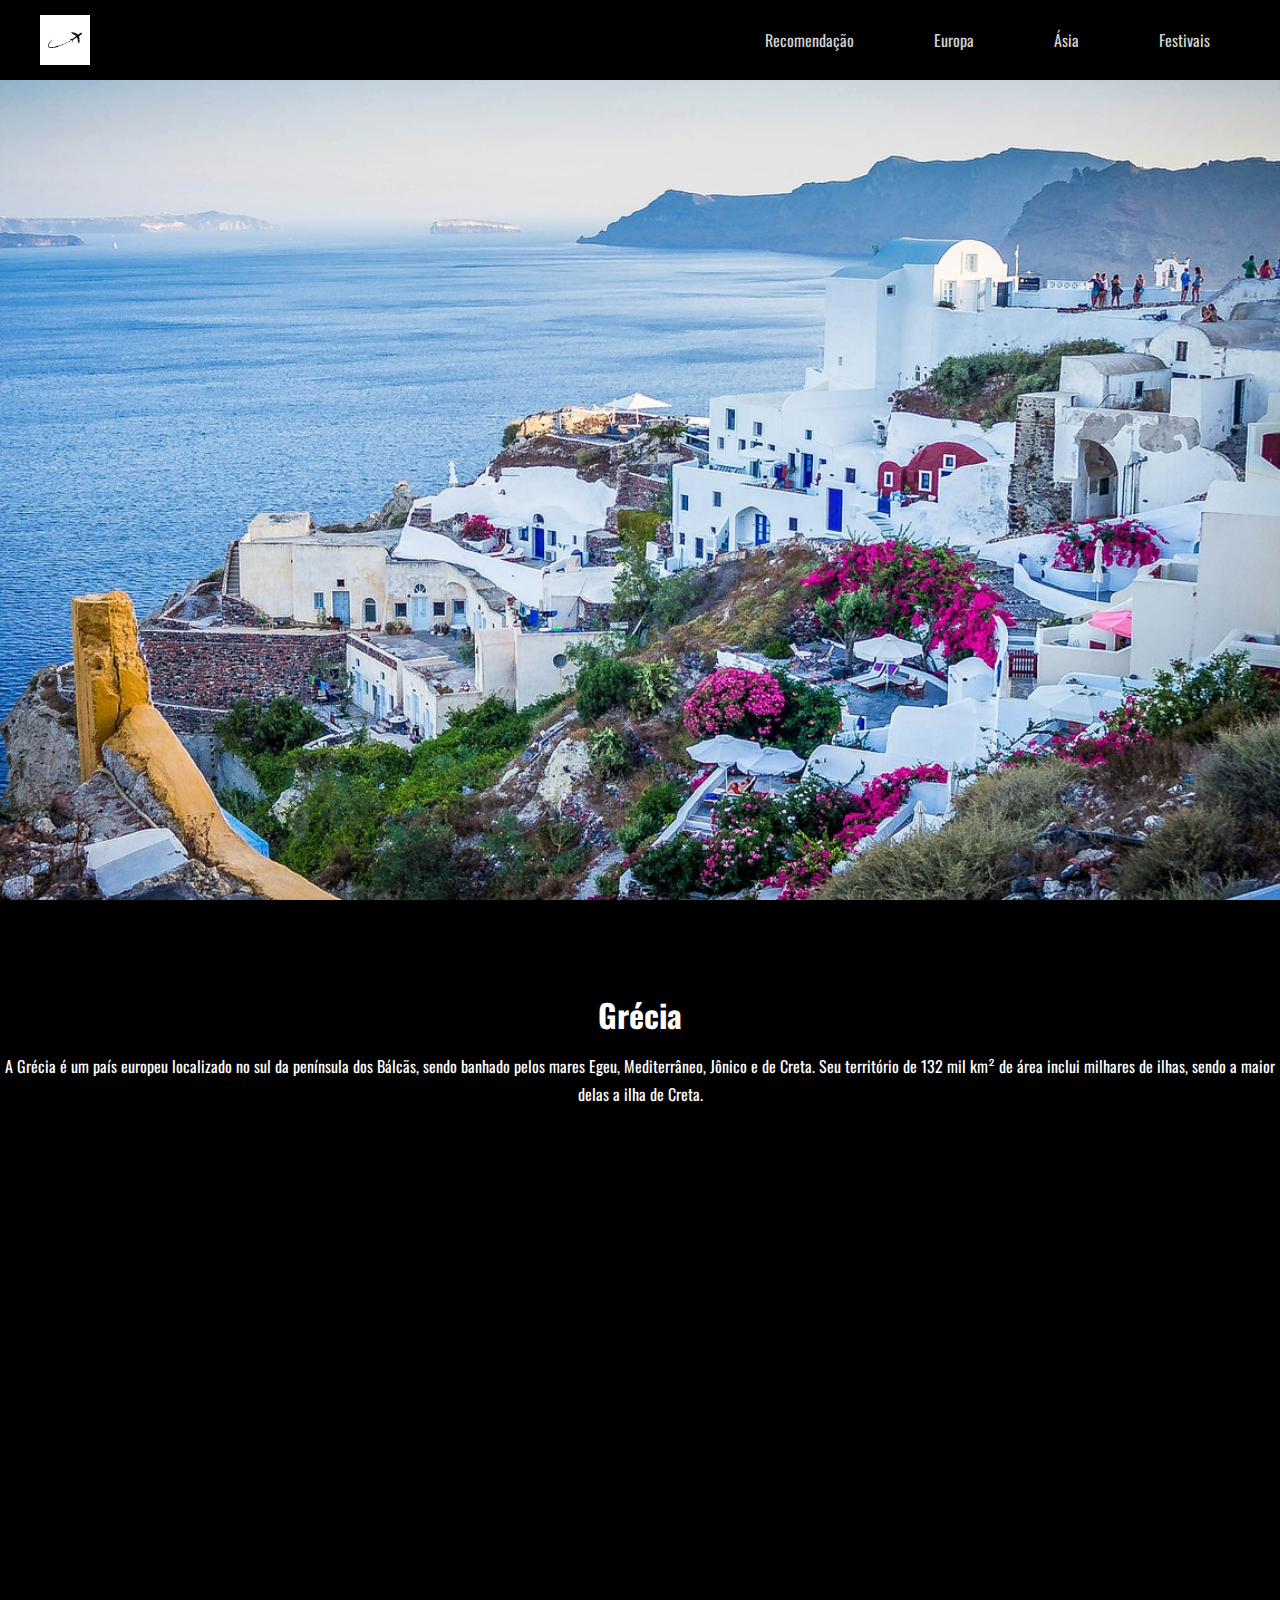
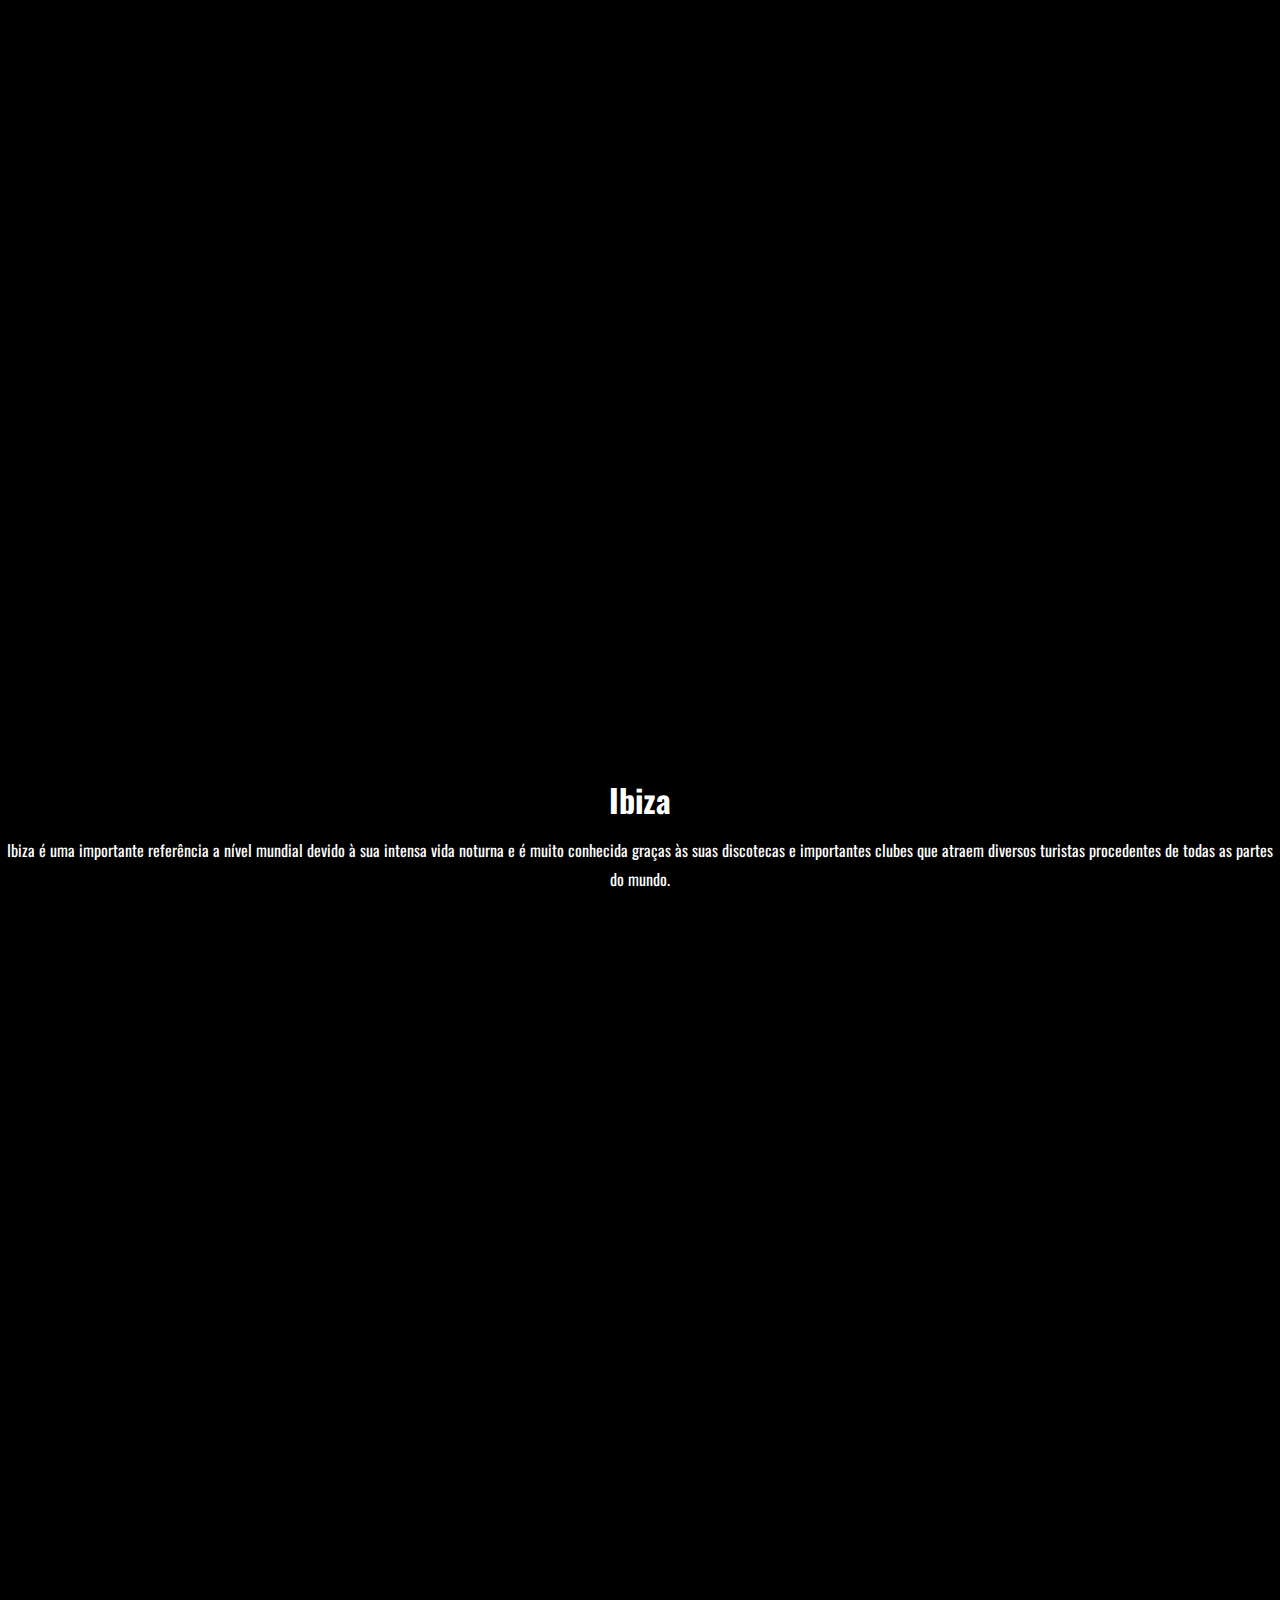
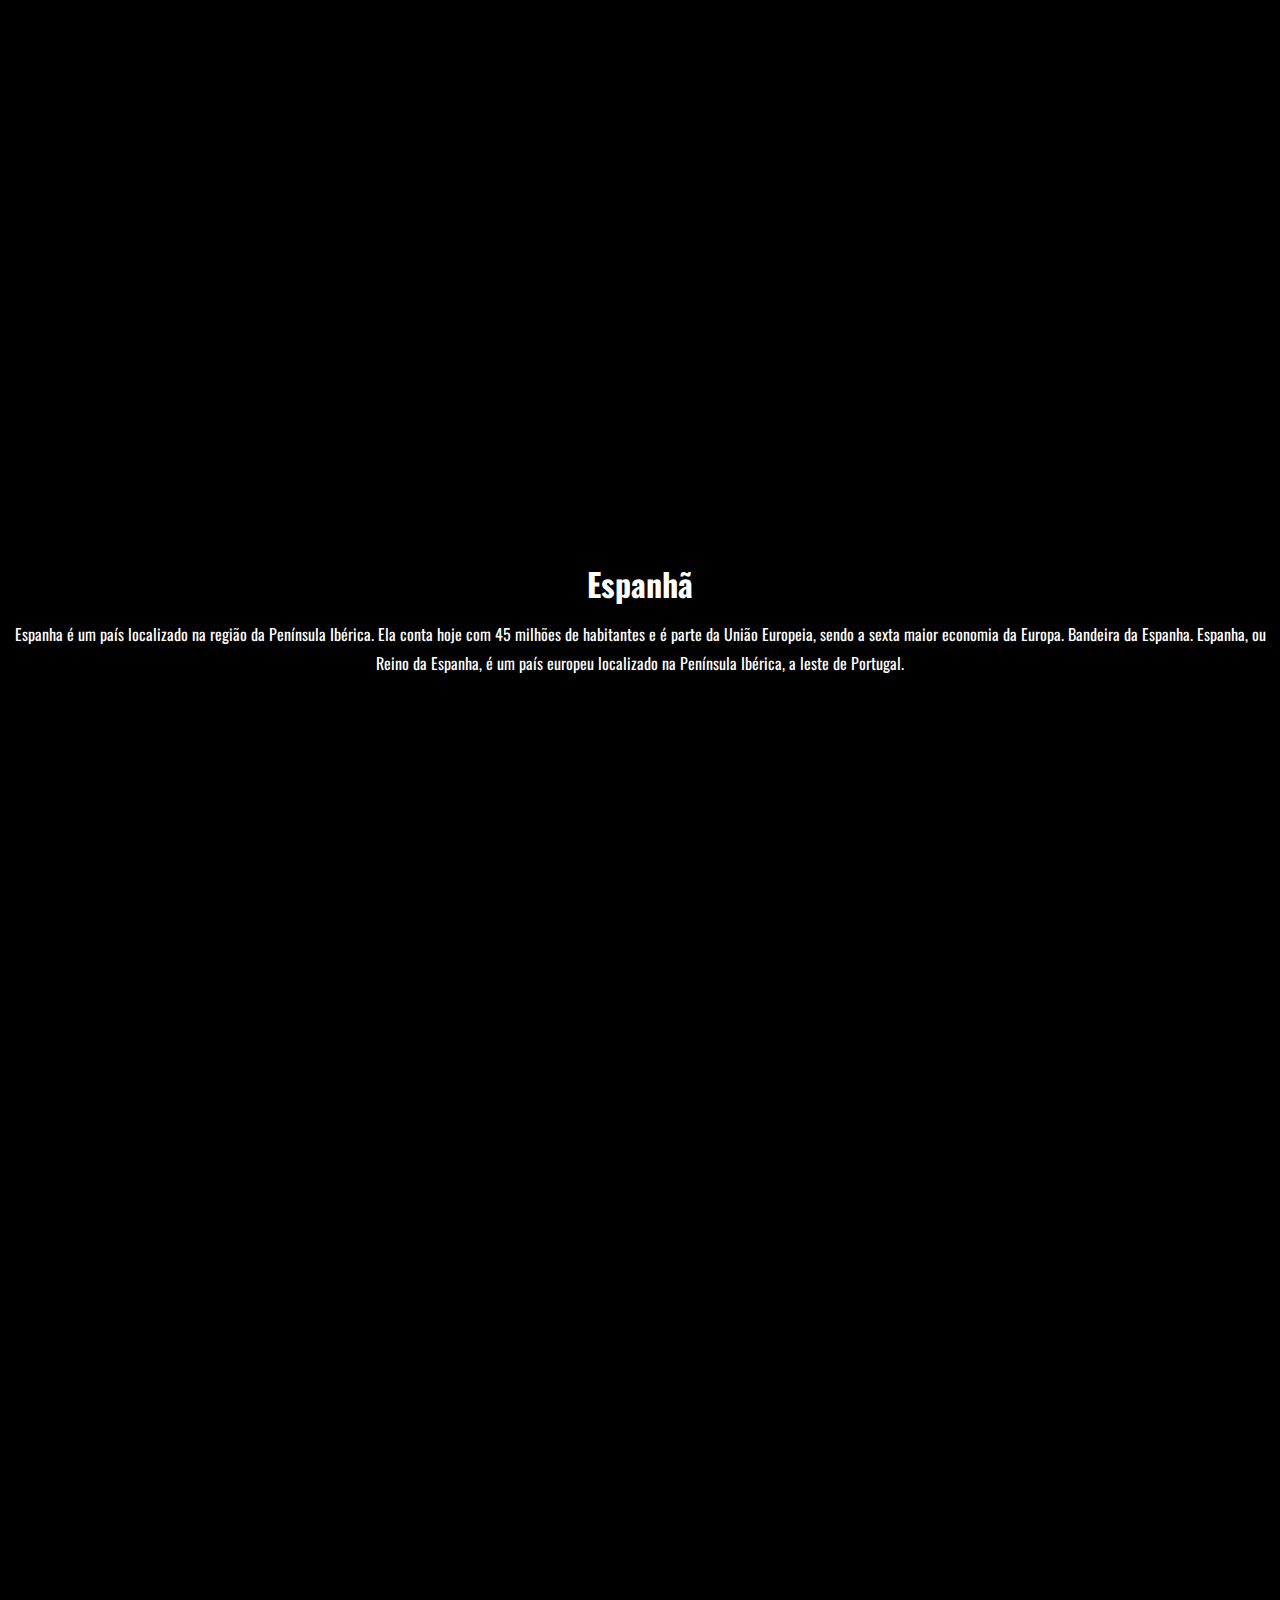
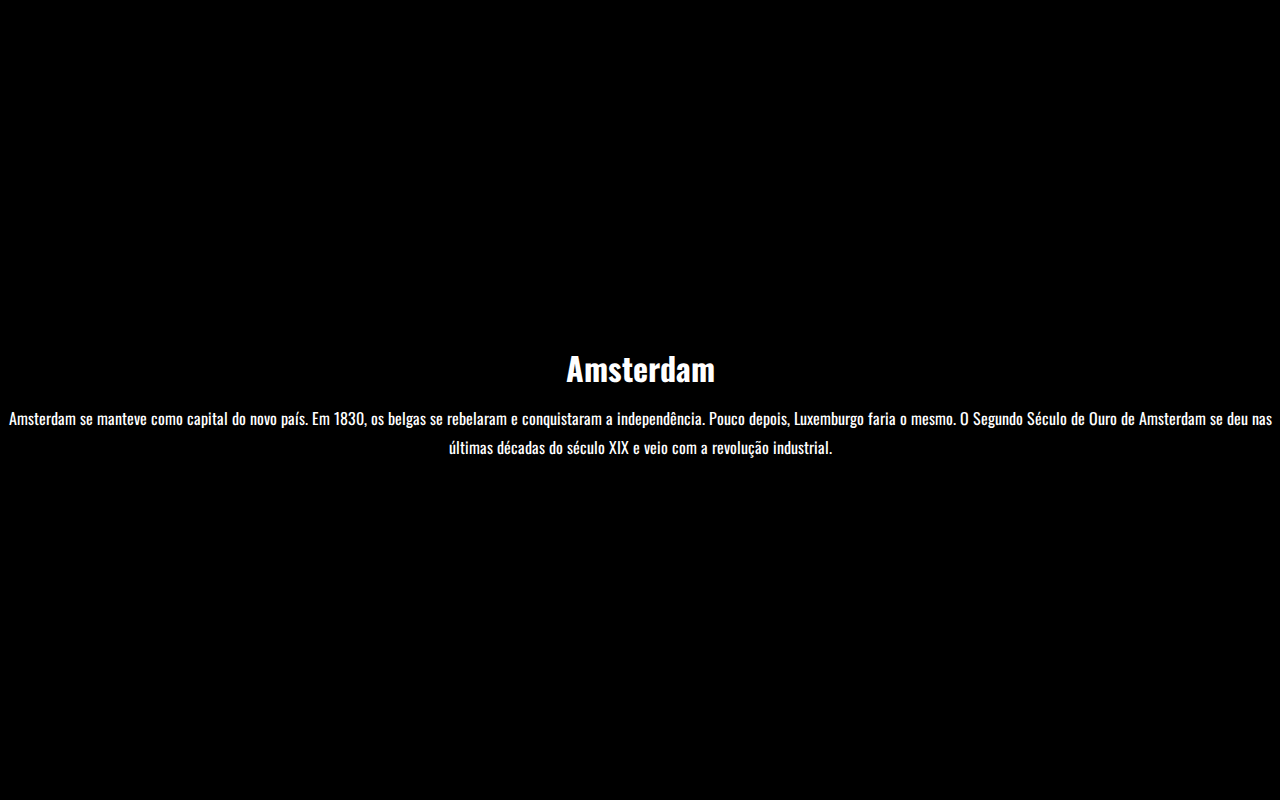
<file: ATV/index.html>
<!DOCTYPE html>
<html lang="pt-br">

<head>
    <meta charset="UTF-8">
    <meta name="viewport" content="width=device-width, initial-scale=1.0">
    <title>Viagens a Fazer</title>
    <link rel="stylesheet" href="style.css">
    <link rel="icon" href="img/1.jpg">

</head>


<body class="dark">
    <nav class="navbar">
        <a href="#" class="logo">
            <img src="img/1.jpg" alt="Logo">
        </a>
        
        <ul class="nav-links nav-links-desktop">
            <li class="nav-item"><a class="nav-link active" href="index.html">Recomendação</a></li>
            <li class="nav-item"><a class="nav-link active" href="Europa.html">Europa</a></li>
            <li class="nav-item"><a class="nav-link active" href="asia.html">Ásia</a></li>
            <li class="nav-item"><a class="nav-link active" href="#">Festivais</a></li>
        </ul>
        

    </nav>
    
    <div class="image1">
       
    </div>

    <section>
        <h1>Grécia</h1>
        <p>A Grécia é um país europeu localizado no sul da península dos Bálcãs, sendo banhado pelos mares Egeu,
            Mediterrâneo, Jônico e de Creta. Seu território de 132 mil km² de área inclui milhares de ilhas, sendo a
            maior delas a ilha de Creta.</p>
        <p><iframe width="560" height="315" src="https://www.youtube.com/embed/HmEbTiv80K8?si=AvJfEEWKhswfeHUT"
                title="YouTube video player" frameborder="0"
                allow="accelerometer; autoplay; clipboard-write; encrypted-media; gyroscope; picture-in-picture; web-share"
                referrerpolicy="strict-origin-when-cross-origin" allowfullscreen></iframe></p>
    </section>

    <div class="image2"></div>
    <section>
        <h1>Ibiza</h1>
        <p>Ibiza é uma importante referência a nível mundial devido à sua intensa vida noturna e é muito conhecida
            graças às suas discotecas e importantes clubes que atraem diversos turistas procedentes de todas as partes
            do mundo.</p>
        <p><iframe width="560" height="315" src="https://www.youtube.com/embed/6nT4etaSmwI?si=NAOvqJXFVlvrzyJs"
                title="YouTube video player" frameborder="0"
                allow="accelerometer; autoplay; clipboard-write; encrypted-media; gyroscope; picture-in-picture; web-share"
                referrerpolicy="strict-origin-when-cross-origin" allowfullscreen></iframe></p>
    </section>

    <div class="image3"></div>
    <section>
        <h1>Espanhã</h1>
        <p>Espanha é um país localizado na região da Península Ibérica. Ela conta hoje com 45 milhões de habitantes e é
            parte da União Europeia, sendo a sexta maior economia da Europa. Bandeira da Espanha. Espanha, ou Reino da
            Espanha, é um país europeu localizado na Península Ibérica, a leste de Portugal.</p>
        <p><iframe width="560" height="315" src="https://www.youtube.com/embed/1wUeVFsmw94?si=ysK7AtvCTPTq-pKf"
                title="YouTube video player" frameborder="0"
                allow="accelerometer; autoplay; clipboard-write; encrypted-media; gyroscope; picture-in-picture; web-share"
                referrerpolicy="strict-origin-when-cross-origin" allowfullscreen></iframe></p>
    </section>
    <div class="image4"></div>
    <section>
        <h1>Amsterdam</h1>
        <p>Amsterdam se manteve como capital do novo país. Em 1830, os belgas se rebelaram e conquistaram a
            independência. Pouco depois, Luxemburgo faria o mesmo. O Segundo Século de Ouro de Amsterdam se deu nas
            últimas décadas do século XIX e veio com a revolução industrial.</p>
        <div class="content">
            <p><iframe width="560" height="315" src="https://www.youtube.com/embed/Oxv6IRcuNaI?si=BjG3rg0fhqJxgqly"
                    title="YouTube video player" frameborder="0"
                    allow="accelerometer; autoplay; clipboard-write; encrypted-media; gyroscope; picture-in-picture; web-share"
                    referrerpolicy="strict-origin-when-cross-origin" allowfullscreen></iframe></p>
        </div>

    </section>

</body>

</html>
</file>
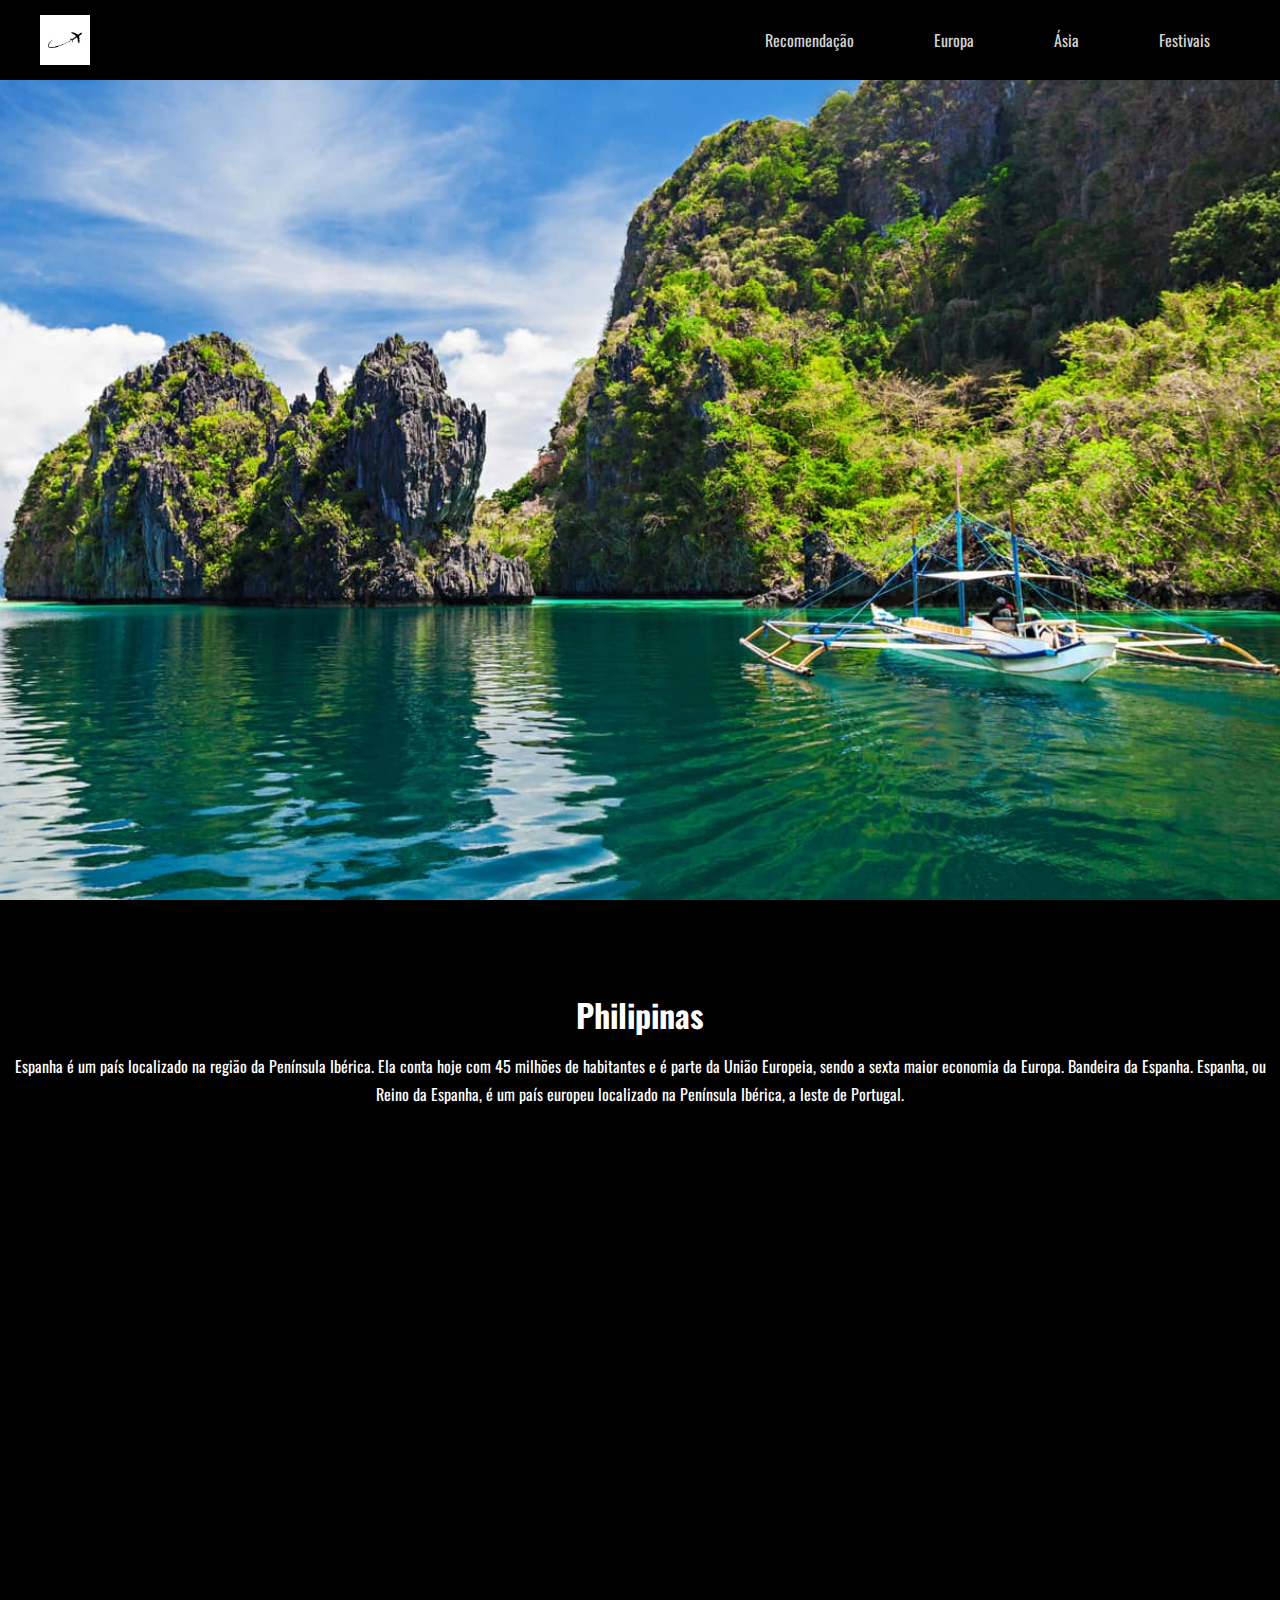
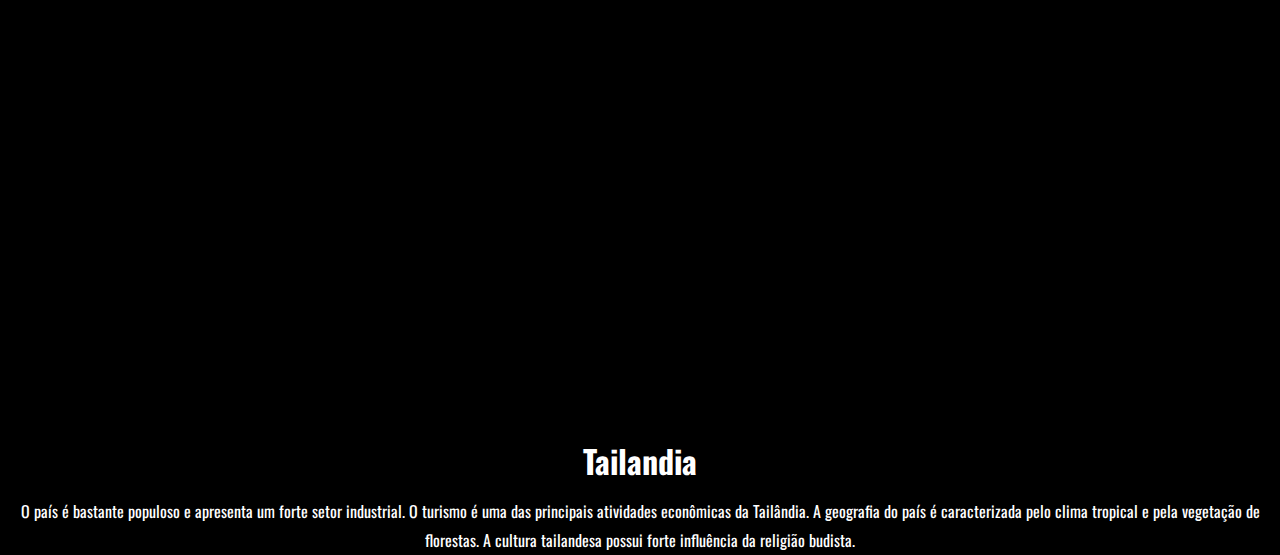
<file: ATV/asia.html>
<!DOCTYPE html>
<html lang="pt-br">
<head>
    <meta charset="UTF-8">
    <meta name="viewport" content="width=device-width, initial-scale=1.0">
    <title>Asia</title>
    <link rel="stylesheet" href="style.css">
    <link rel="icon" href="img/1.jpg">

</head>
<body class="dark">
    <nav class="navbar">
        <a href="#" class="logo">
            <img src="img/1.jpg" alt="Logo">
        </a>
        
        <ul class="nav-links nav-links-desktop">
            <li class="nav-item"><a class="nav-link active" href="index.html">Recomendação</a></li>
            <li class="nav-item"><a class="nav-link active" href="Europa.html">Europa</a></li>
            <li class="nav-item"><a class="nav-link active" href="asia.html">Ásia</a></li>
            <li class="nav-item"><a class="nav-link active" href="#">Festivais</a></li>
        </ul>
        

    </nav>
    <!--<header>
        <div class="align-self">
            <nav>
            <ul class="navbar-nav">
                <li class="nav-item"><a class="nav-link active" href="index.html">Pagina inicial</a></li> 
                <li class="nav-item"><a class="nav-link active" href="asia.html">Asia</a></li>    
       <li class="nav-item"><a class="nav-link active" href="europa.html">Europa</a></li>
       
        </ul>
    </nav>
        </div>
    </header>-->
<div class="image10"></div>
<section>
    <h1>Philipinas</h1>
    <p>Espanha é um país localizado na região da Península Ibérica. Ela conta hoje com 45 milhões de habitantes e é parte da União Europeia, sendo a sexta maior economia da Europa. Bandeira da Espanha. Espanha, ou Reino da Espanha, é um país europeu localizado na Península Ibérica, a leste de Portugal.</p>
    
</section>
<div class="image11"></div>
    <section>
        
        <h1>Tailandia</h1>
        <p>O país é bastante populoso e apresenta um forte setor industrial. O turismo é uma das principais atividades econômicas da Tailândia. A geografia do país é caracterizada pelo clima tropical e pela vegetação de florestas. A cultura tailandesa possui forte influência da religião budista.</p>
        
    </section>
</body>
</html>
</file>
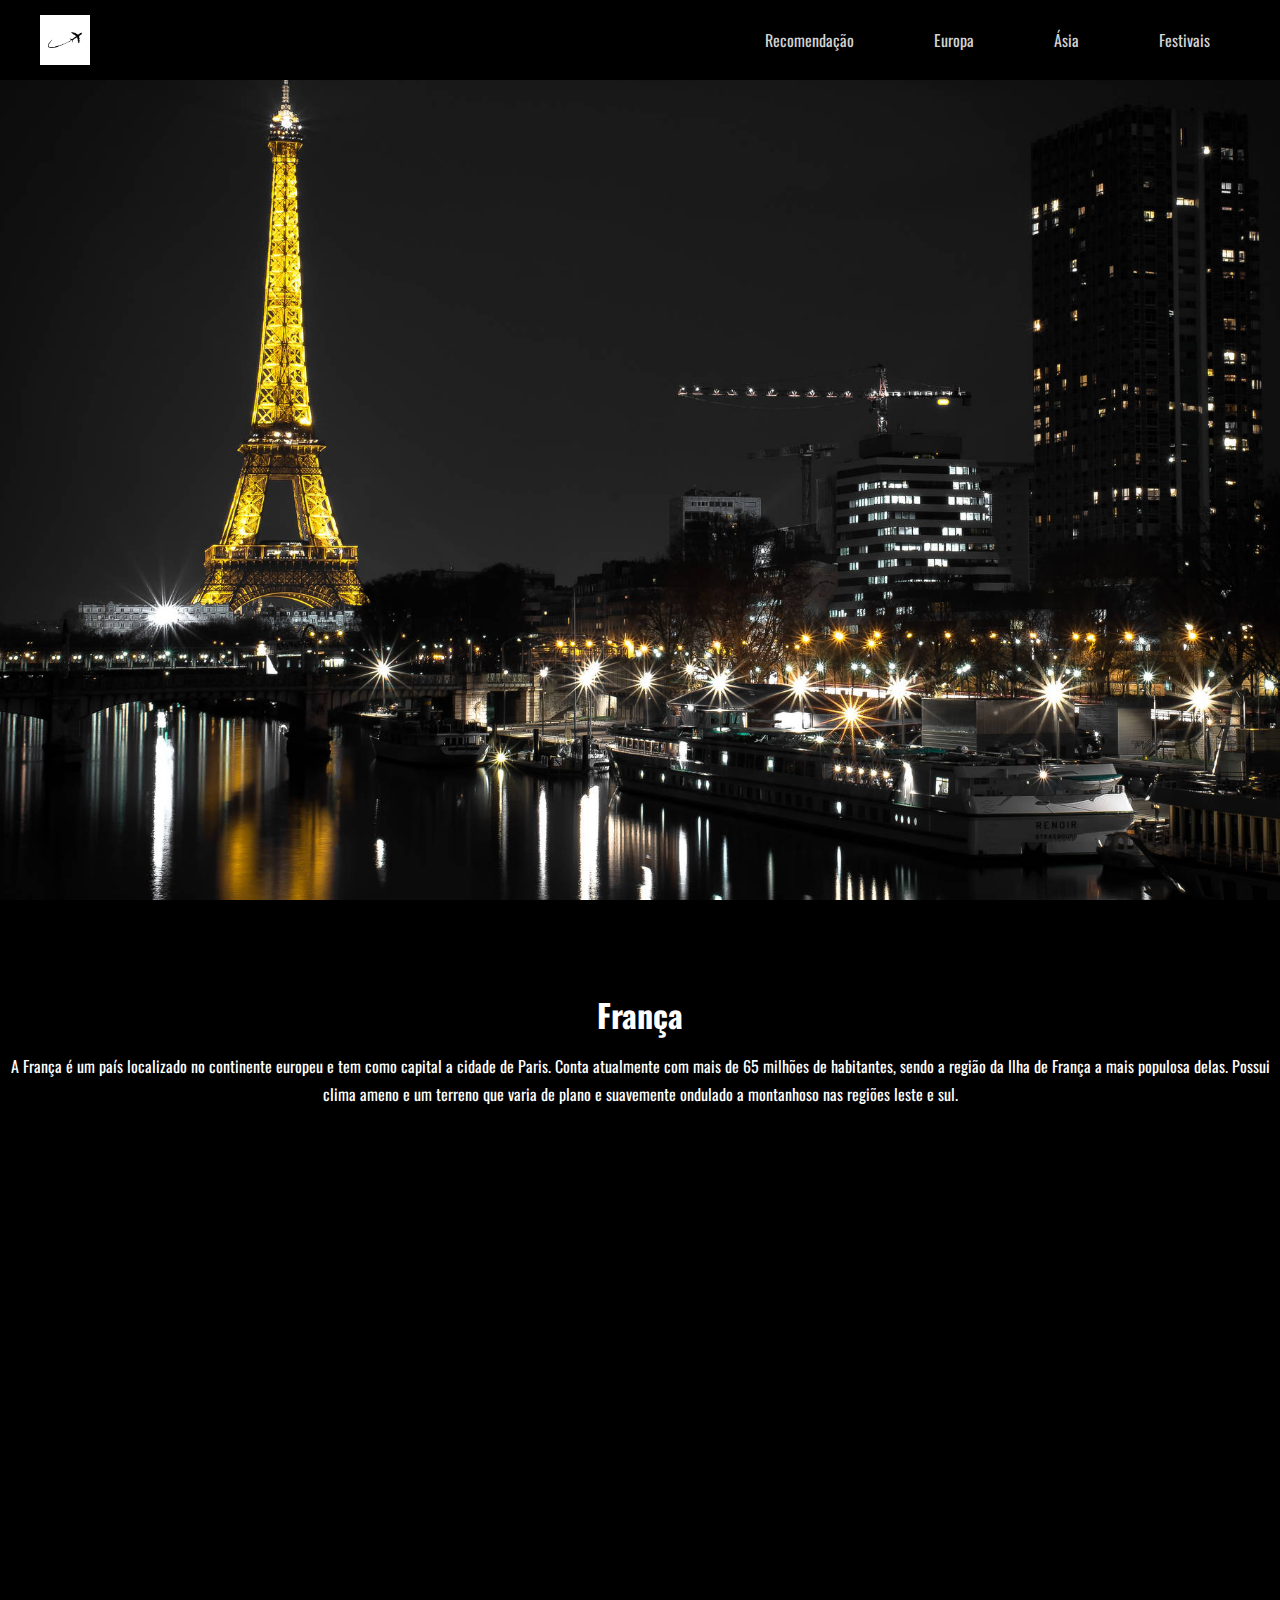
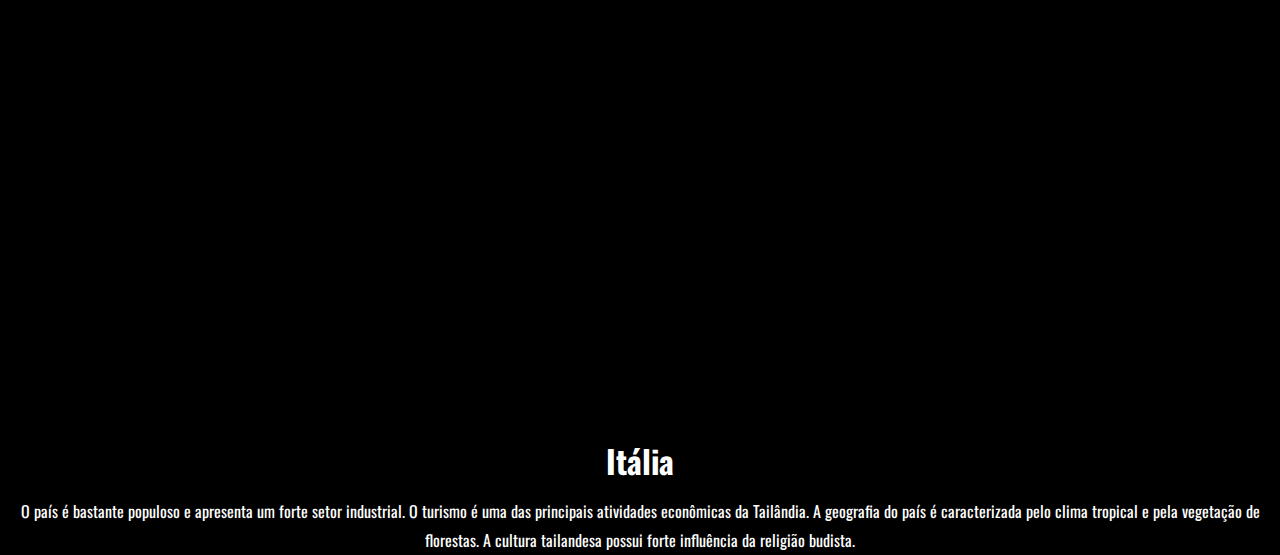
<file: ATV/Europa.html>
<!DOCTYPE html>
<html lang="en">
<head>
    <meta charset="UTF-8">
    <meta name="viewport" content="width=device-width, initial-scale=1.0">
    <title>Europa</title>
    <link rel="stylesheet" href="style.css">
    <link rel="icon" href="img/1.jpg">
</head>
<body class="dark">
    <nav class="navbar">
        <a href="#" class="logo">
            <img src="img/1.jpg" alt="Logo">
        </a>
        
        <ul class="nav-links nav-links-desktop">
            <li class="nav-item"><a class="nav-link active" href="index.html">Recomendação</a></li>
            <li class="nav-item"><a class="nav-link active" href="Europa.html">Europa</a></li>
            <li class="nav-item"><a class="nav-link active" href="asia.html">Ásia</a></li>
            <li class="nav-item"><a class="nav-link active" href="#">Festivais</a></li>
        </ul>
        

    </nav>
    <!--<header>
        <div class="align-self">
            <nav>
            <ul class="navbar-nav">
                <li class="nav-item"><a class="nav-link active" href="index.html">Pagina inicial</a></li> 
                <li class="nav-item"><a class="nav-link active" href="asia.html">Asia</a></li>    
       <li class="nav-item"><a class="nav-link active" href="europa.html">Europa</a></li>
       
        </ul>
    </nav>
        </div>
    </header>-->
    <div class="image12"></div>
<section>
    <h1>França</h1>
    <p>A França é um país localizado no continente europeu e tem como capital a cidade de Paris. Conta atualmente com mais de 65 milhões de habitantes, sendo a região da Ilha de França a mais populosa delas. Possui clima ameno e um terreno que varia de plano e suavemente ondulado a montanhoso nas regiões leste e sul.</p>
    
</section>
<div class="image13"></div>
    <section>
        <h1>Itália</h1>
        <p>O país é bastante populoso e apresenta um forte setor industrial. O turismo é uma das principais atividades econômicas da Tailândia. A geografia do país é caracterizada pelo clima tropical e pela vegetação de florestas. A cultura tailandesa possui forte influência da religião budista.</p>
        
    </section>
</body>
</html>
</file>
<file: ATV/style.css>
@import url('https://fonts.googleapis.com/css2?family=Oswald:wght@200..700&display=swap');/*oswald*/

body, html{
    height: 100%;
    margin: 0;
    font-family: Oswald;
    line-height: 180%;
    color:white;
    text-align: center;
}
.image1{
    background-image: url(img/santorini.jpg);
    min-height: 100%;
}
.image2{
    background-image: url(img/ibiza.jpg);
    min-height: 100%;
}
.image3{
    background-image: url(img/espanha.jpg);
    min-height: 100%;
}
.image4{
    background-image: url(img/amsterdam.jpg);
    min-height: 100%;
}
.image10{
    background-image: url(img/filip.jpg);
    min-height: 100%;
}
.image11{
    background-image: url(img/tailandia.jpg);
    min-height: 100%;
}
.image12{
    background-image: url(img/paris.jpg);
    min-height: 100%;
}
.image13{
    background-image: url(img/italia.jpg);
    min-height: 100%;
}
.image1,.image2,.image3,.image4, .image10, .image11, .image12, .image13{
    position: relative;
    opacity: 1.0;
    background-position: center;
    background-size: cover;
    background-repeat: no-repeat;
    background-attachment: fixed;
}

.section{
    padding: 20px 100px;
}
.dark{
    background-color: black;
}

.nav img{
    width: 50px;
    position: left;
    top: 17px;
    left: 90%;
}

.navbar {
    display: flex;
    align-items: center;
    justify-content: space-between;
    padding: 15px 20px;
    max-width: 1200px;
    margin: 0 auto;
    position: relative;
}

.logo img {
    height: 50px;
    display: block;
    margin: 0;
    padding: 0;
}

.nav-links {
    list-style: none;
    margin: 0;
    padding: 0;
    display: flex;
}

.nav-links-desktop {
    display: flex;
}

.nav-links-desktop li {
    margin-left: 20px;
}

.nav-links-desktop a {
    color: #fff;
    text-decoration: none;
    padding: 10px 15px;
    display: block;
    transition: background-color 0.3s ease, color 0.3s ease;
}

.nav-links-desktop a:hover {
    background-color: #555;
    border-radius: 5px;
}

.nav-links-mobile {
    display: none;
}

.nav-links-mobile li {
    margin: 10px 0;
}

.nav-links-mobile a {
    color: #fff;
    text-decoration: none;
    display: block;
    padding: 10px;
    background-color: #444;
    border-radius: 5px;
    text-align: center;
}

.nav-links-mobile a:hover {
    background-color: #555;
}



.nav-links-desktop {
list-style: none;
margin: 0;
padding: 0;
display: flex;
}

.nav-links-desktop li{
    padding: 0 15px;
}

.nav-links-desktop a {
    color: #d3d3d3;
    text-decoration: none;
    transition: 0.3s;
}

.nav-links-desktop a:hover {
    color:aqua;
}

@media (max-width: 768px) {
    .nav-links-mobile.show {
        display: flex;
        flex-direction: column;
        position: absolute;
        top: 60px;
        right: 20px;
        background-color: #333;
        border-radius: 5px;
        width: 200px;
        box-shadow: 0 2px 10px rgba(0,0,0,0.2);
        padding: 10px 0;
    }
}


/*@media(max-width: 768px){

    .title{
        font-size: 300%;
    }
    .title2{
        font-size: 250%;
    }
    .title3{
        font-size: 200%;
    }
}*/

header{
    background-color: rgb(0, 0, 0);
}


/*.navbar-nav{
    list-style-type: none;
    display: flex;
    align-items: center;
    justify-content:center;
}
nav ul{
    list-style: none;
}
nav ul li{
    display: inline-block;

}
nav ul li a{
    padding: 18px 220px;
    text-decoration: none;
    font-size: 20px;
    color: white;
    border-radius: 0;
    transition: 0.6s;

}
nav ul li a:hover{
    background-color: aqua;
}
*/
</file>
